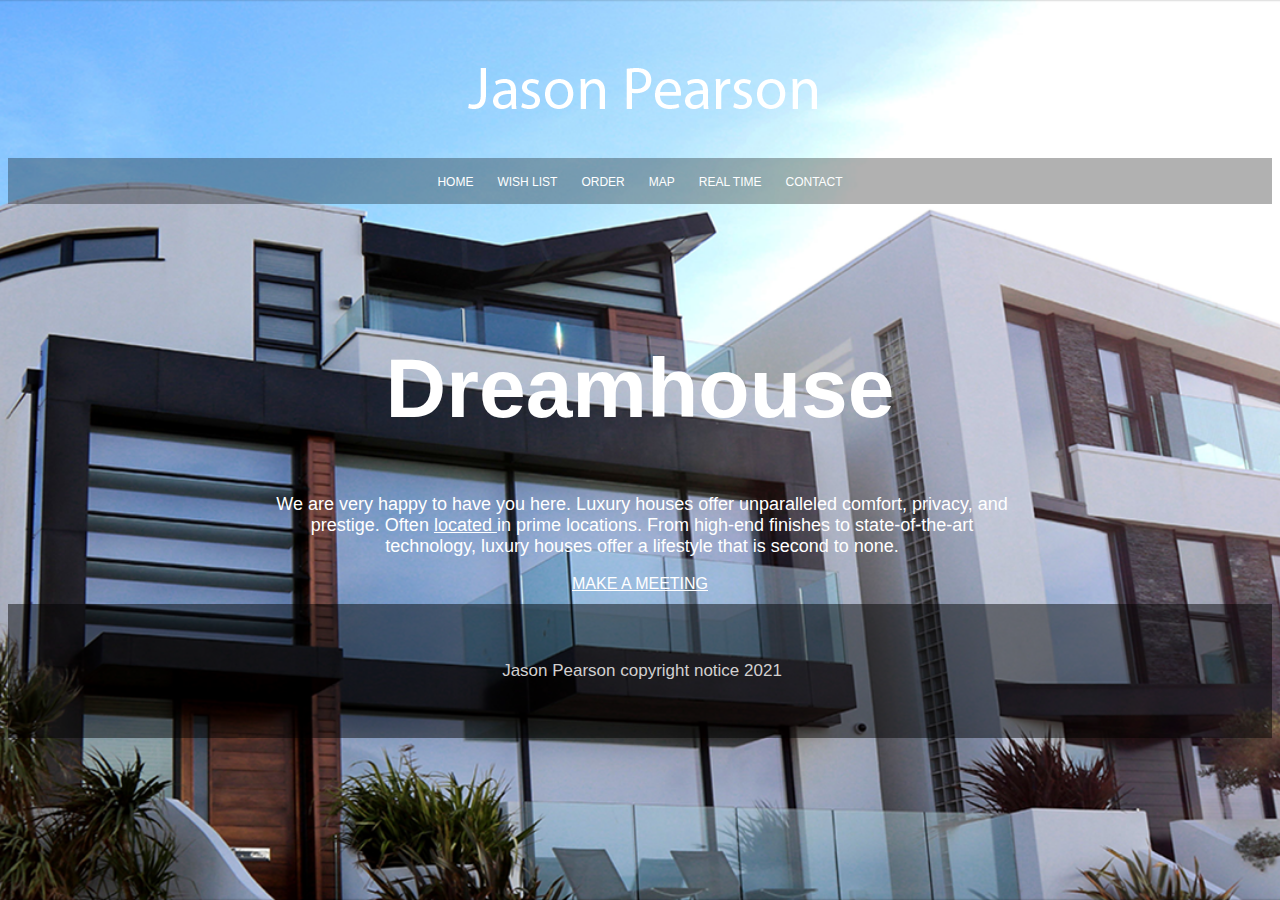
<file: index.html>
<!-- Denna fil skall alltid heta index.html och är den första filen på en hemsida -->

<!DOCTYPE html>
<html lang="en"> 

<head> 
    <meta charset="UTF-8">
    <meta http-equiv="X-UA-Compatible" content="IE=edge">
    <meta name="viewport" content="width=device-width, initial-scale=1">
    <link rel="stylesheet" href="css/style.css"> 
    <title>Jason person</title> 
</head>

<body id="index">

  <div class="container">

  </div>
  

      <header>
          <img src="img/logoNew.png" alt="house ">
      </header>

      <nav>
        <a href="home.html">HOME</a>
        <a href="wishlist.html">WISH LIST</a>
        <a href="order.html">ORDER</a>
        <a href="map.html">MAP</a>
        <a href="realtime.html">REAL TIME</a>
        <a href="contact.html">CONTACT</a>
      </nav>

      <main>
          <h1> Dreamhouse </h1>
          <p> We are very happy to have you here. Luxury houses offer unparalleled comfort, privacy, and prestige. Often <a href="#"> located </a> in prime locations. From high-end finishes to state-of-the-art technology, luxury houses offer a lifestyle that is second to none.</p>

          <a href="mailto:jason.pearson@hotmail.com?Subject=Book a meeting"> MAKE A MEETING </a>

      </main>
     

      <footer>
        <p> Jason Pearson copyright notice 2021 </p>
      </footer>

      

  </div>
  

</body>
</html>
</file>
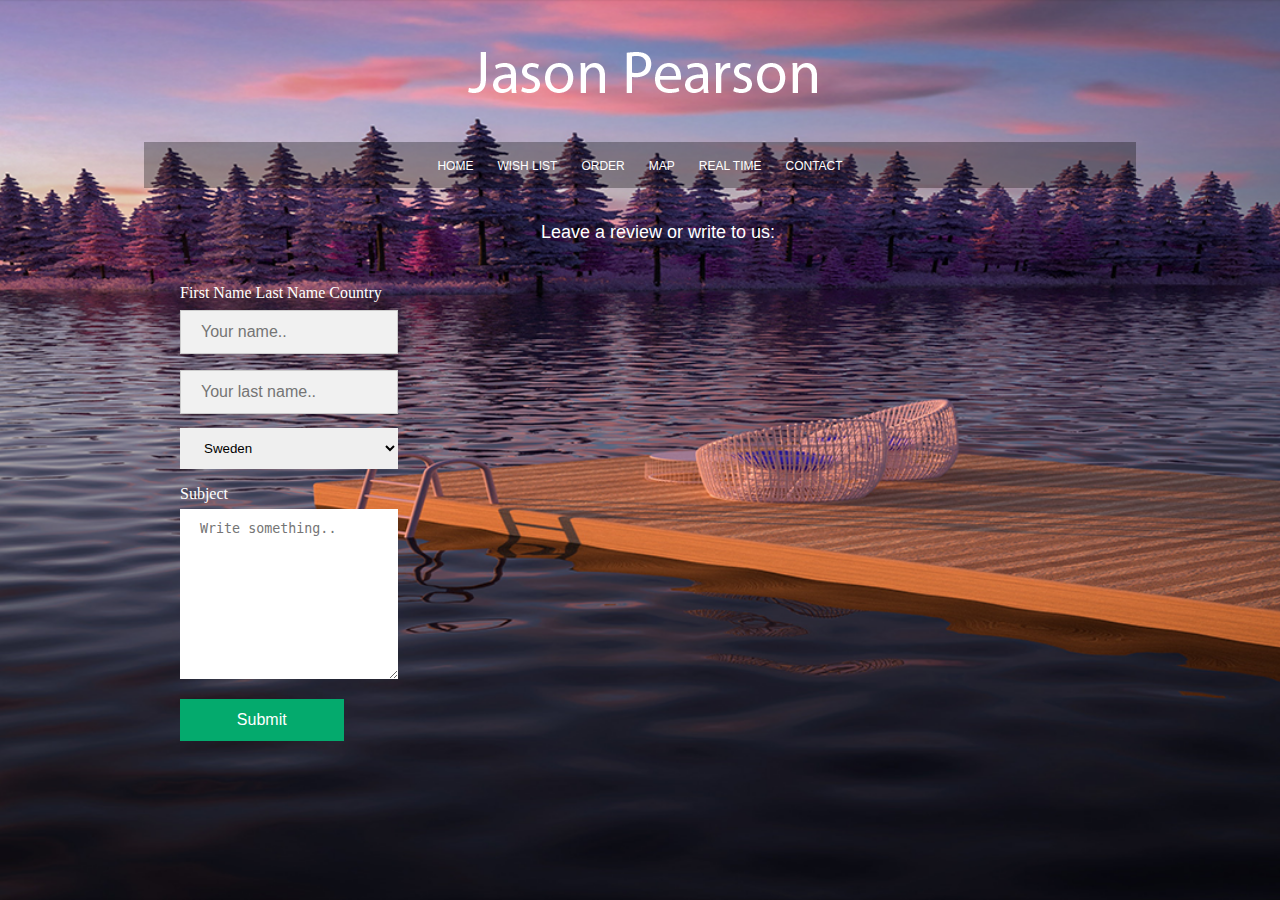
<file: contact.html>
<!DOCTYPE html>
<html lang="en">

<head>
    <meta charset="UTF-8">
    <meta http-equiv="X-UA-Compatible" content="IE=edge">
    <meta name="viewport" content="width=device-width, index html">
    <link rel="stylesheet" href="css/style.css">
    <title> Fancy house</title>
</head>

<body id="contact">

    <div class="container">
  
        <header>
            <img src="img/logoNew.png" alt=" Logo for house site ">
        </header>
  
        <nav>
          <a href="index.html">HOME</a>
          <a href="wishlist.html">WISH LIST</a>
          <a href="order.html">ORDER</a>
          <a href="map.html">MAP</a>
          <a href="realtime.html">REAL TIME</a>
          <a href="contact.html">CONTACT</a>
        </nav>

        <div class="container">
            <div style="text-align:center">
              <p>Leave a review or write to us:</p>
            </div>
            <div class="row">
              <div class="column">
              <div class="column">
                <form action="/action_page.php">
                  <label for="fname">First Name</label> 
                  <input type="text" id="fname" name="firstname" placeholder="Your name..">
                  <label for="lname">Last Name</label>
                  <input type="text" id="lname" name="lastname" placeholder="Your last name..">

                  <label for="country">Country</label>
                  <select id="country" name="country">
                    <option value="australia">Sweden</option>
                    <option value="canada">USA</option>
                    <option value="usa">Finland</option>
                    <option value="usa">Denmark</option>
                    <option value="usa">Norway</option>
                  </select>
                  <label for="subject">Subject</label>
                  <textarea id="subject" name="subject" placeholder="Write something.." style="height:170px"></textarea>
                  <input type="submit" value="Submit">

                </form>
              </div>
            </div>
          </div>
</file>
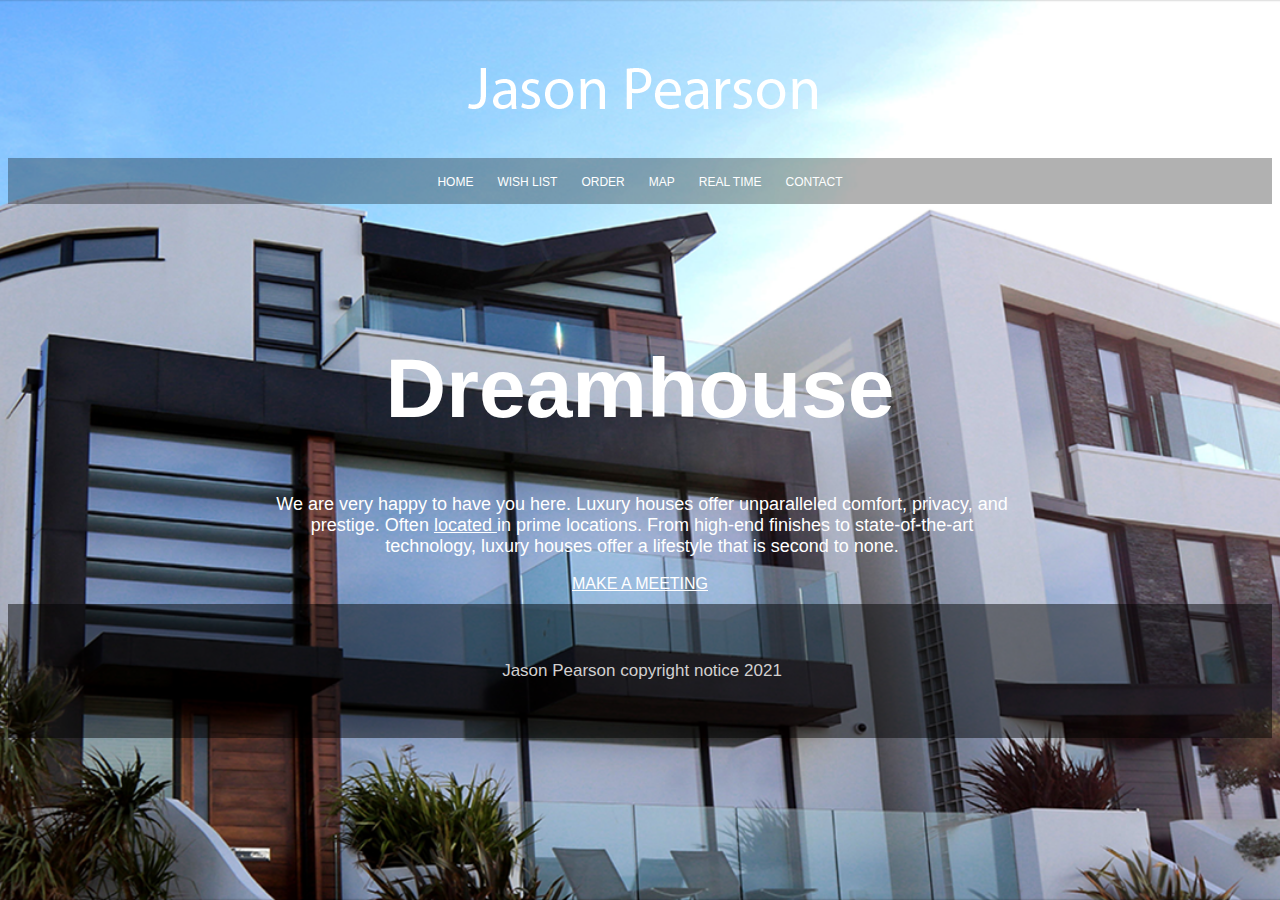
<file: home.html>
<!DOCTYPE html>
<html lang="en">

<head>
    <meta charset="UTF-8">
    <meta http-equiv="X-UA-Compatible" content="IE=edge">
    <meta name="viewport" content="width=device-width, index html">
    <link rel="stylesheet" href="css/style.css">
    <title> home</title>
</head>


<body id="index">

    <div class="container">
  
    </div>
    
  
        <header>
            <img src="img/logoNew.png" alt="house ">
        </header>
  
        <nav>
          <a href="home.html">HOME</a>
          <a href="Wishlist.html">WISH LIST</a>
          <a href="order.html">ORDER</a>
          <a href="map.html">MAP</a>
          <a href="realtime.html">REAL TIME</a>
          <a href="contact.html">CONTACT</a>
        </nav>
  
        <main>
            <h1> Dreamhouse </h1>
            <p> We are very happy to have you here. Luxury houses offer unparalleled comfort, privacy, and prestige. Often <a href="#"> located </a> in prime locations. From high-end finishes to state-of-the-art technology, luxury houses offer a lifestyle that is second to none.</p>
  
            <a href="mailto:jason.pearson@hotmail.com?Subject=Meeting"> MAKE A MEETING </a>
  
        </main>
       
  
        <footer>
          <p> Jason Pearson copyright notice 2021 </p>
        </footer>
  
        
  
    </div>
    
  
  </body>
  </html>
</file>
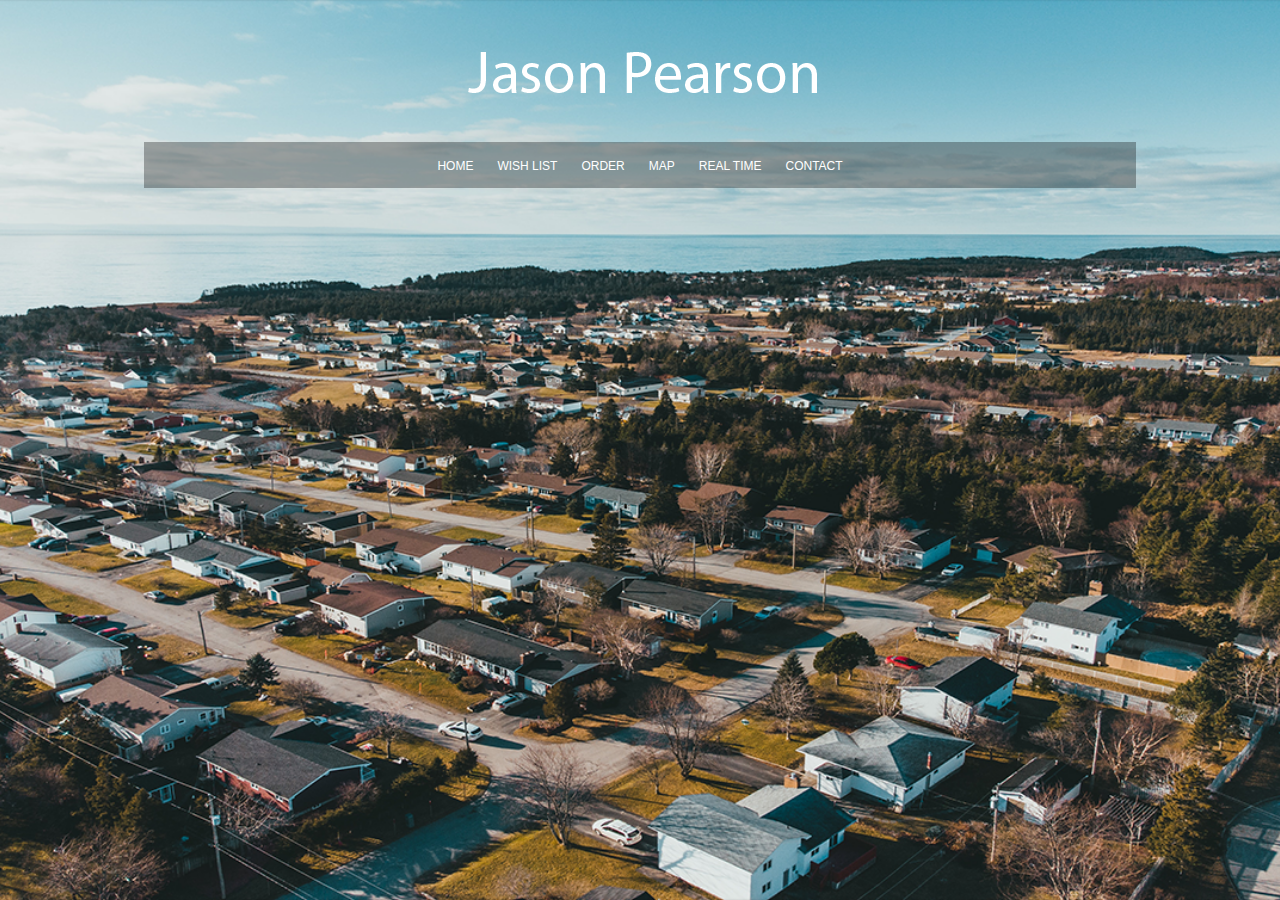
<file: map.html>
<!DOCTYPE html>
<html lang="en">

<head>
    <meta charset="UTF-8">
    <meta http-equiv="X-UA-Compatible" content="IE=edge">
    <meta name="viewport" content="width=device-width, index html">
    <link rel="stylesheet" href="css/style.css">
    <title> Fancy house</title>
</head>

<body id="map">

    <div class="container">
  
        <header>
            <img src="img/logoNew.png" alt=" Logo for house site ">
        </header>
  
        <nav>
          <a href="index.html">HOME</a>
          <a href="wishlist.html">WISH LIST</a>
          <a href="order.html">ORDER</a>
          <a href="map.html">MAP</a>
          <a href="realtime.html">REAL TIME</a>
          <a href="contact.html">CONTACT</a>
        </nav>

    <iframe src="https://www.google.com/maps/embed?pb=!1m18!1m12!1m3!1d3478571.295046313!2d-4.446768422485878!3d52.97062245454921!2m3!1f0!2f0!3f0!3m2!1i1024!2i768!4f13.1!3m3!1m2!1s0x4870baed36c4f8ab%3A0x6e4fb7b504261e30!2sMidlands%20Homebuyers%20-%20Sell%20Your%20House%20Fast!5e0!3m2!1ssv!2sse!4v1680198362444!5m2!1ssv!2sse" width="1023" height="635" style="border:0;" allowfullscreen="" loading="lazy" referrerpolicy="no-referrer-when-downgrade"></iframe>

    </main>
   

    <section>

    

    </section>
</file>
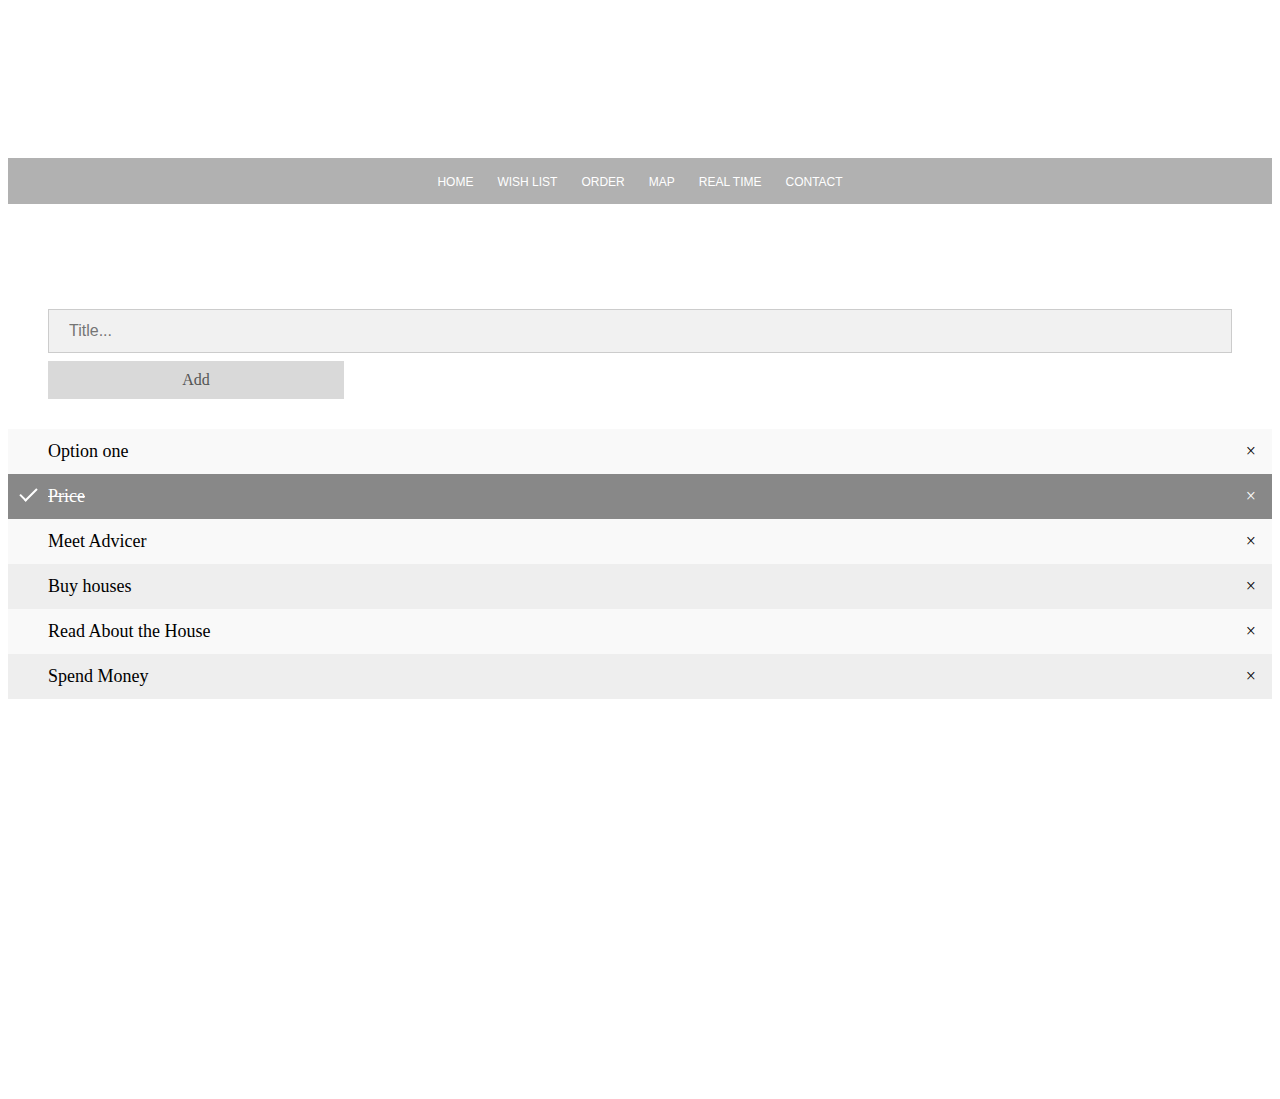
<file: menu.html>
<!DOCTYPE html>
<html lang="en">

<head>
    <meta charset="UTF-8">
    <meta http-equiv="X-UA-Compatible" content="IE=edge">
    <meta name="viewport" content="width=device-width, index html">
    <link rel="stylesheet" href="css/style.css">
    <title> Fancy house</title>
</head>

<body id="menu">

  <div class="container">

  </div>
  

      <header>
          <img src="img/logoNew.png" alt="house ">
      </header>

      <nav>
        <a href="home.html">HOME</a>
        <a href="menu.html">WISH LIST</a>
        <a href="order.html">ORDER</a>
        <a href="map.html">MAP</a>
        <a href="realtime.html">REAL TIME</a>
        <a href="contact.html">CONTACT</a>
      </nav>

      </div>

      <div id="myDIV" class="header">
        <h2>My To Do List</h2>
        <input type="text" id="myInput" placeholder="Title...">
        <span onclick= "newElement()" class="addBtn">Add</span>
      </div>

      <ul id="myUL">
        <li> Option one </li>
        <li class="checked">Price</li>
        <li>Meet Advicer</li>
        <li>Buy houses</li>
        <li>Read About the House</li>
        <li>Spend Money</li>
      </ul>
      

      <main>
      </main>

      <script src="js/script.js"></script>

</body>
</html>
</file>
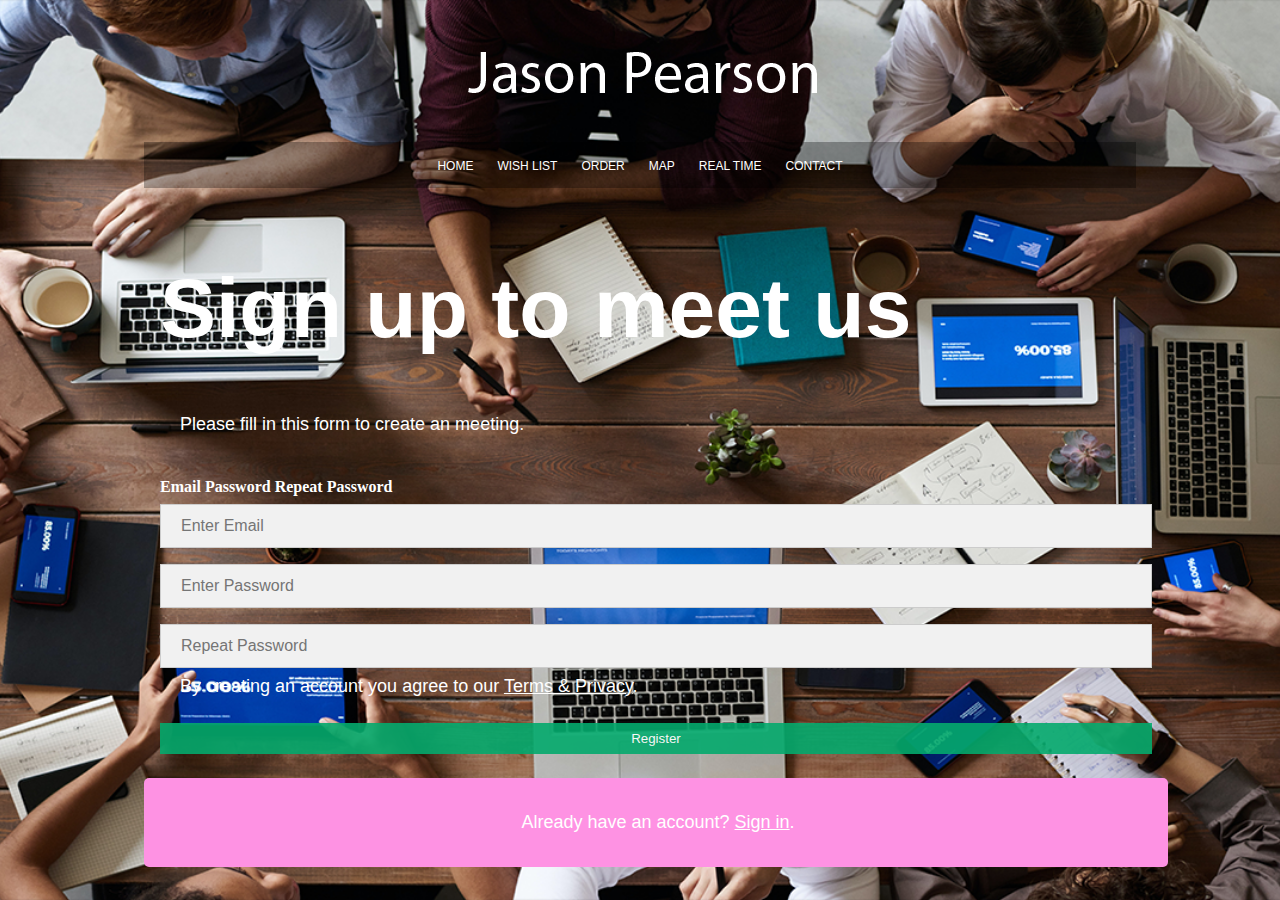
<file: realtime.html>
<!DOCTYPE html>
<html lang="en">

<head>
    <meta charset="UTF-8">
    <meta http-equiv="X-UA-Compatible" content="IE=edge">
    <meta name="viewport" content="width=device-width, index html">
    <link rel="stylesheet" href="css/style.css">
    <title> Fancy house</title>
</head>

<body id="realtime">

    <div class="container">
  
        <header>
            <img src="img/logoNew.png" alt=" Logo for house site ">
        </header>
  
        <nav>
          <a href="index.html">HOME</a>
          <a href="wishlist.html">WISH LIST</a>
          <a href="order.html">ORDER</a>
          <a href="map.html">MAP</a>
          <a href="realtime.html">REAL TIME</a>
          <a href="contact.html">CONTACT</a>
        </nav>

        <form action="action_page.php">
            <div class="container">
              <h1>Sign up to meet us</h1>
              <p>Please fill in this form to create an meeting.</p>
              <hr>
          
              <label for="email"><b>Email</b></label>
              <input type="text" placeholder="Enter Email" name="email" id="email" required>
          
              <label for="psw"><b>Password</b></label>
              <input type="password" placeholder="Enter Password" name="psw" id="psw" required>
          
              <label for="psw-repeat"><b>Repeat Password</b></label>
              <input type="password" placeholder="Repeat Password" name="psw-repeat" id="psw-repeat" required>
              <hr>
          
              <p>By creating an account you agree to our <a href="https://policies.google.com/privacy?hl=en-US">Terms & Privacy</a>.</p>
              <button type="submit" class="registerbtn">Register</button>
            </div>
          
            <div class="container signin">
              <p>Already have an account? <a href="Signin.html">Sign in</a>.</p>
            </div>

          </form>
  

    </body>
    </html>
</file>
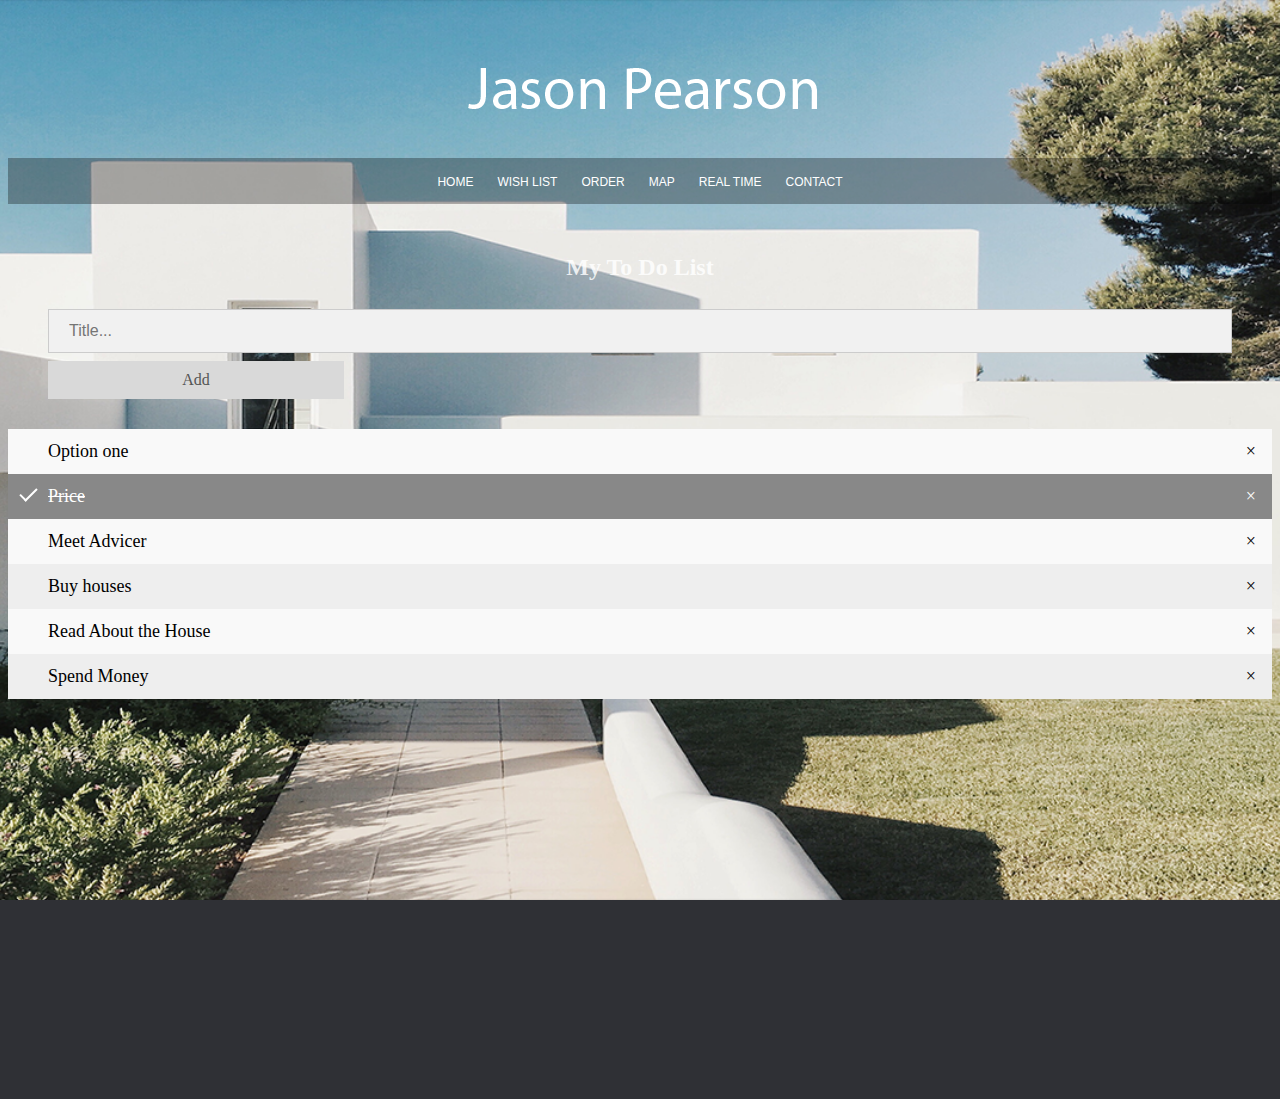
<file: wishlist.html>
<!DOCTYPE html>
<html lang="en">

<head>
    <meta charset="UTF-8">
    <meta http-equiv="X-UA-Compatible" content="IE=edge">
    <meta name="viewport" content="width=device-width, index html">
    <link rel="stylesheet" href="css/style.css">
    <title> Fancy house</title>
</head>

<body id="wishlist">

  <div class="container">

  </div>
  

      <header>
          <img src="img/logoNew.png" alt="house ">
      </header>

      <nav>
        <a href="home.html">HOME</a>
        <a href="wishlist.html">WISH LIST</a>
        <a href="order.html">ORDER</a>
        <a href="map.html">MAP</a>
        <a href="realtime.html">REAL TIME</a>
        <a href="contact.html">CONTACT</a>
      </nav>

      </div>

      <div id="myDIV" class="header">
        <h2>My To Do List</h2>
        <input type="text" id="myInput" placeholder="Title...">
        <span onclick= "newElement()" class="addBtn">Add</span>
      </div>

      <ul id="myUL">
        <li> Option one </li>
        <li class="checked">Price</li>
        <li>Meet Advicer</li>
        <li>Buy houses</li>
        <li>Read About the House</li>
        <li>Spend Money</li>
      </ul>
      

      <main>
      </main>

      <script src="js/script.js"></script>

</body>
</html>
</file>
<file: css/style.css>
/* Denna fil skall innehålla din CSS kod */

html {
  height: 100%;
}

.maps {
  padding-bottom: 100px;
  padding-top: 100px;
  margin-left: auto;
  margin-right: auto;
  
}
 


.container {
  margin-left: auto;
  margin-right: auto;
  width: 1024px;
}


header {
  height: 118px;
  text-align: center;


}


nav {
  background-color: rgba(0, 0, 0, 0.307);
  text-align: center;
  padding-top: 14px;
  padding-bottom: 14px;
 
}


main {
  height: 400px;
  text-align: center;
  padding-top: 80px;
  padding-left: 240px;
  padding-right: 240px;
 
}

main#maps {
  height: 400px;
  text-align: center;
  padding-top: 80px;
  padding-left: 240px;
  padding-right: 240px;
 
}

footer {
  background-color: rgba(0, 0, 0, 0.472);
  padding-top: 40px;
  padding-bottom: 40px;

}


h1 {
  font-size: 84px;
  color: white;
  font-family: Arial, Helvetica, sans-serif;
}


p {
  
  font-size: 18px;
  color: white;
  font-family: Arial, Helvetica, sans-serif;
  padding-left: 20px;
  padding-right: 16px;
  
}


a {
  color: white;
  font-family: Arial, Helvetica, sans-serif;
  /* text-decoration: none; */

}

nav a {
  text-decoration: none;
  font-size: 12px;
  padding-left: 10px;
  padding-right: 10px;
  
}

footer p {
  font-size: 17px; 
  text-align: center;
  color: rgb(210, 208, 208);
  
}

/*start of links*/

body#index {
  background-color: #2f3035;
  background-image: url(img/dreamhouse-copy.png);
  background-size: cover;
  background-repeat: no-repeat;
  background-position: center;
}

body#wishlist {

  background-color: #2f3035;
  background-image: url(img/bakgrundsbild2.png);
  background-size: cover;
  background-repeat: no-repeat;
  background-position: center;

}


body#order{

  background-color: #2f3035;
  background-image: url(img/bakgrundsbild3..png);
  background-size: cover;
  background-repeat: no-repeat;
  background-position: center;
  

}

body#map{

  background-color: #2f3035;
  background-image: url(img/bakgrundsbild4.png);
  background-size: cover;
  background-repeat: no-repeat;
  background-position: center;

}

body#realtime{

  background-color: #2f3035;
  background-image: url(img/bakgrundsbild5.png);
  background-size: cover;
  background-repeat: no-repeat;
  background-position: center;

}

body#contact{

  background-color: #2f3035;
  background-image: url(img/bakgrundcalm1.png);
  background-size: cover;
  background-repeat: no-repeat;
  background-position: center;

}
/* end links to diffrent html*/


* {
  box-sizing: content-box;
  
}

/* Style inputs */
input[type=text], select, textarea {
  width: 100%;
  padding: 12px 20px;
  border: hidden;
  margin-top: 6px;
  margin-bottom: 16px;
  resize: vertical;
}

input[type=submit] {
  background-color: #04AA6D;
  color: white;
  padding: 12px 20px;
  border: none;
  cursor: pointer;
}

input[type=submit]:hover {
  background-color: #39ab3f;
}

.container {
  border-radius: 5px;
  background-color: transparent;
  padding: 10px;
}


.column {
  float: auto,left;
  width: 50%;
  margin-top: 3px;
  padding: 10px;
}

.row:after {
  content: "";
  display: table;
  clear: both;

}

label{
  color: #ffffff;
}

@media screen and (max-width: 400px) {
  .column, input[type=submit] {
    width: 100%;
    margin-top: 0;
  }
}

* {box-sizing: border-box}

.container {
  cursor: pointer;
  position: relative;
  padding: 16px;
}


input[type=text], input[type=password] {
  width: 100%;
  padding: 15px;
  margin: 5px 0 22px 0;
  display: inline-block;
  border: none;
  background: #f1f1f1;
}

input[type=text]:focus, input[type=password]:focus {
  background-color: #ddd;
  outline: none;
}


hr {
  border: 1px transparent;
  margin-bottom: 25px;
}

.iframe {
  background-color: #888;
  background-size: cover;
  background-repeat: no-repeat;
  background-position: center;

}

.registerbtn {
  background-color: #04AA6D;
  color: white;
  padding: 8px 10px;
  margin: 8px 0;
  border: none;
  cursor: pointer;
  width: 100%;
  opacity: 0.9;
}

.registerbtn:hover {
  opacity:1;
}

.signin {
  background-color: #fe92e3;
  text-align: center;
}

/*Start of already have an acount*/


form {
  border: 3px transparent;
}


input[type=text], input[type=password] {
  width: 100%;
  padding: 12px 20px;
  margin: 8px 0;
  display: inline-block;
  border: 1px solid #ccc;
  box-sizing: border-box;
}


button {
  background-color: #04AA6D;
  color: white;
  padding: 14px 20px;
  margin: 8px 0;
  border: none;
  cursor: pointer;
  width: 100%;
}


button:hover {
  opacity: 0.8;
}


.cancelbtn {
  width: auto;
  padding: 10px 18px;
  background-color: #f44336;
}


.imgcontainer {
  text-align: center;
  margin: 24px 0 12px 0;
}


img.avatar {
  width: 40%;
  border-radius: 50%;
}


.container {
  cursor: pointer;
  position: relative;
  padding: 16px;
}


span.psw {
  float: right;
  padding-top: 16px;
}

@media screen and (max-width: 300px) {
  span.psw {
    display: block;
    float: none;
  }
  .cancelbtn {
    width: 100%;
  }
}

/*End of already have an acount*/

/* Start of wish list*/

ul {
  margin: 0;
  padding: 0;
}


ul li {
  cursor: pointer;
  position: relative;
  padding: 12px 8px 12px 40px;
  background: #eee;
  font-size: 18px;
  transition: 0.2s;


  -webkit-user-select: none;
  -moz-user-select: none;
  -ms-user-select: none;
  user-select: none;
}


ul li:nth-child(odd) {
  background: #f9f9f9;
}


ul li:hover {
  background: #ddd;
}

 
ul li.checked {
  background: #888;
  color: #fff;
  text-decoration: line-through;
}

/* Add a "checked" */
ul li.checked::before {
  content: '';
  position: absolute;
  border-color: #fff;
  border-style: solid;
  border-width: 0 2px 2px 0;
  top: 10px;
  left: 16px;
  transform: rotate(45deg);
  height: 15px;
  width: 7px;
}

/* Style close button */
.close {
  position: absolute;
  right: 0;
  top: 0;
  padding: 12px 16px 12px 16px;
}

.close:hover {
  background-color: none;
  color: white;
}

/* Style header */
.header {
  background-color: transparent;
  padding: 30px 40px;
  color: rgba(255, 255, 255, 0.829);
  text-align: center;
}

/* Clear */
.header:after {
  content: "";
  display: table;
  clear: both;
}

input {
  margin: 0;
  border: none;
  border-radius: 0;
  width: 75%;
  padding: 10px;
  float: left;
  font-size: 16px;
}

/* Add btn */
.addBtn {
  padding: 10px;
  width: 25%;
  background: #d9d9d9;
  color: #555;
  float: left;
  text-align: center;
  font-size: 16px;
  cursor: pointer;
  transition: 0.3s;
  border-radius: 0;
}

.addBtn:hover {
  background-color: #bbb;
}

/* End of wish list*/
</file>
